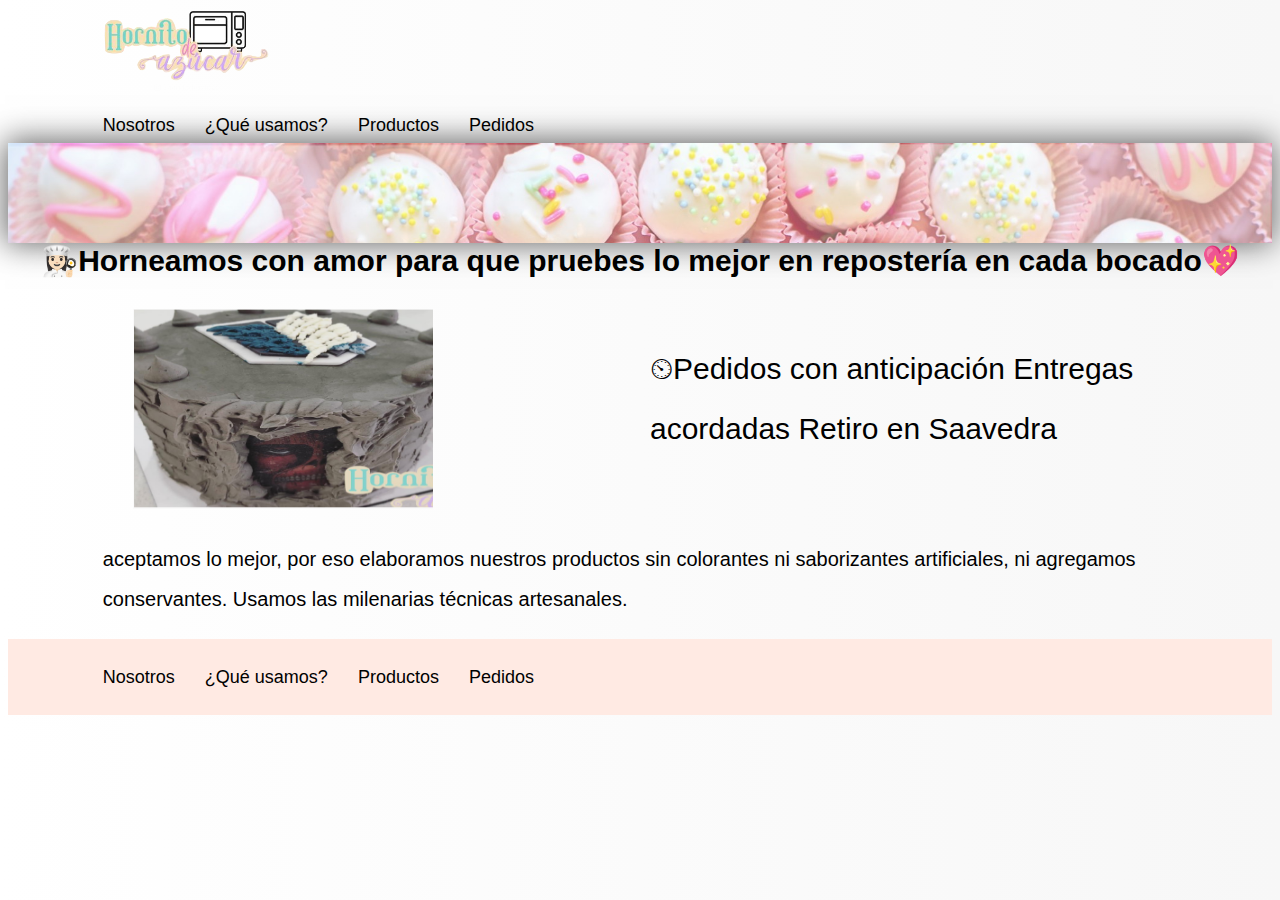
<file: index.html>
<!DOCTYPE html>
<html lang="es">
<head>
    <meta charset="UTF-8">
    <meta http-equiv="X-UA-Compatible" content="IE=edge">
    <meta name="viewport" content="width=device-width, initial-scale=1.0">
    <meta name="description" content="Hornito de azúcar es una panadería familiar con productos de excelente precio y una calidad increible">
    <meta name="keywords" content="panaderia, tortas, facturas, pan, galletitas, harina, saavedra, donas, medialunas, pasteleria, pedidos, cumpleaños, fiestas, sabor">
    <title>Document</title>
    <link href="https://cdn.jsdelivr.net/npm/bootstrap@5.0.2/dist/css/bootstrap.min.css" rel="stylesheet" integrity="sha384-EVSTQN3/azprG1Anm3QDgpJLIm9Nao0Yz1ztcQTwFspd3yD65VohhpuuCOmLASjC" crossorigin="anonymous">
    <link
    rel="stylesheet"
    href="https://cdnjs.cloudflare.com/ajax/libs/animate.css/4.1.1/animate.min.css"
  />
  <link rel="stylesheet" href="https://cdnjs.cloudflare.com/ajax/libs/font-awesome/6.2.0/css/all.min.css" integrity="sha512-xh6O/CkQoPOWDdYTDqeRdPCVd1SpvCA9XXcUnZS2FmJNp1coAFzvtCN9BmamE+4aHK8yyUHUSCcJHgXloTyT2A==" crossorigin="anonymous" referrerpolicy="no-referrer" />
    <link rel="stylesheet" href="./sass/style.css">
</head>
<body>

  <header>
    <div class="contenedor col-md-3">
      <div>
        <a href="index.html"><img src="./img/Logo.png" alt="Logo" class="animate__flash"></a>
          <nav class="navegacion col-lg-10">
            <a href="./html/nosotros.html" class="navegacion_links animate__flash">Nosotros</a>
            <a href="./html/queusamos.html" class="navegacion_links">¿Qué usamos?</a>
            <a href="./html/productos.html" class="navegacion_links">Productos</a>
            <a href="./html/pedidos.html" class="navegacion_links">Pedidos</a>
          </nav>
      </div>
  </header>

  <div class="banner contenedor"></div>
    <section class="eslogan">
        <h3 class="texto-eslogan no-margin no-padding centrar-texto ">👩🏻‍🍳Horneamos con amor para que pruebes lo mejor en repostería en cada bocado💖 </h3>
        <h3 class="texto-eslogan no-margin no-padding centrar-texto"></h3>
    </section>

    <section class="contenedor col-lg-10">
      <div class="contenido-principal col-lg-10">
          <img class="imagenes" src="./img/torta6.PNG" alt="Torta">
          <p class="texto agrandar-texto">
          ⏲Pedidos con anticipación Entregas acordadas Retiro en Saavedra
          </p>
      </div>
          
          <div class="texto">
            <p>aceptamos lo mejor, por eso elaboramos nuestros productos sin colorantes ni saborizantes artificiales, ni agregamos conservantes. Usamos las milenarias técnicas artesanales.</p>
          </div>
  </section>

    <footer class="footer">
      <div class="contenedor">
          <div class="barra">
              <nav class="navegacion">
                  <a href="nosotros.html" class="navegacion_links">Nosotros</a>
                  <a href="queusamos.html" class="navegacion_links">¿Qué usamos?</a>
                  <a href="productos.html" class="navegacion_links">Productos</a>
                  <a href="pedidos.html" class="navegacion_links">Pedidos</a>
                  <a href="https://www.instagram.com/hornitodeazucar/" class="insta"><i class="fa-brands fa-instagram"></i></a>
              </nav>
          </div>
      </div>
    </footer>
    
</body>
<script src="js/wow.min.js"></script>
              <script>
              new WOW().init();
              </script>

</html>
</file>
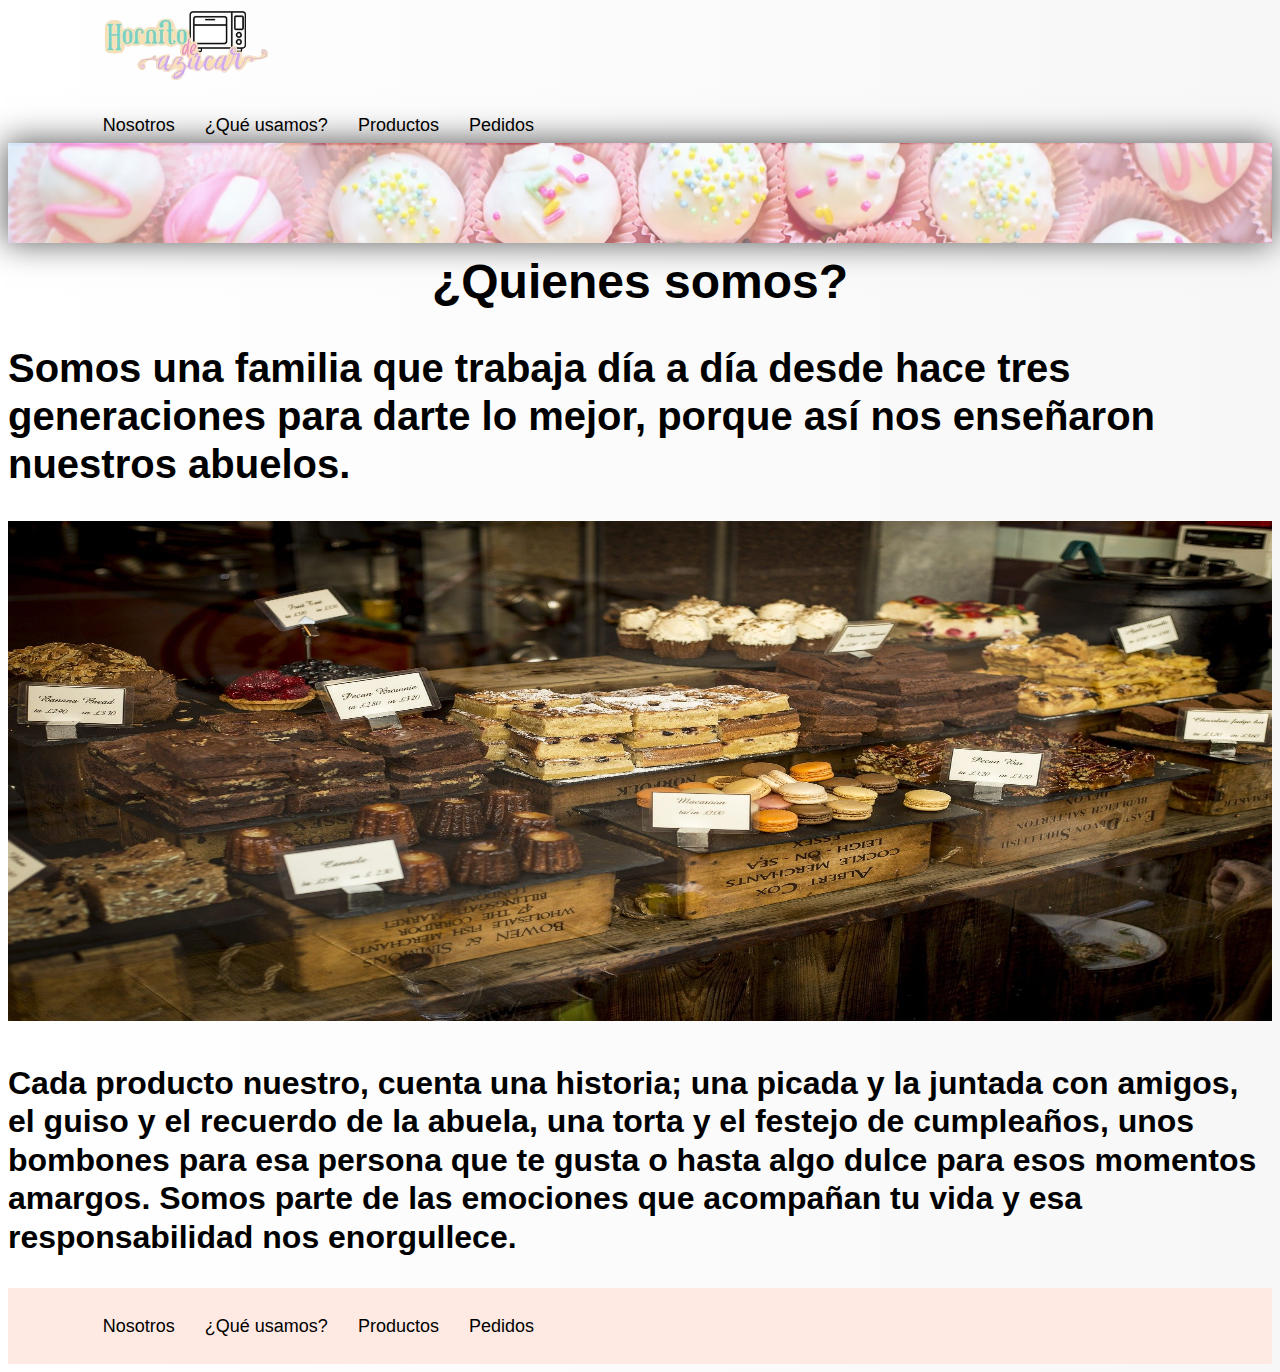
<file: html/nosotros.html>
<!DOCTYPE html>
<html lang="es">
<head>
    <meta charset="UTF-8">
    <meta http-equiv="X-UA-Compatible" content="IE=edge">
    <meta name="viewport" content="width=device-width, initial-scale=1.0">
    <meta name="description" content="Hornito de azúcar es una panadería familiar que dia a dia da lo mejor de si para darte lo mejor">
    <meta name="keywords" content="panaderia, tortas, facturas, pan, galletitas, harina, saavedra, familiar, fiestas, sabor, calidad">
    <title>Document</title>
    <link href="https://cdn.jsdelivr.net/npm/bootstrap@5.0.2/dist/css/bootstrap.min.css" rel="stylesheet" integrity="sha384-EVSTQN3/azprG1Anm3QDgpJLIm9Nao0Yz1ztcQTwFspd3yD65VohhpuuCOmLASjC" crossorigin="anonymous">
    <link
    rel="stylesheet"
    href="https://cdnjs.cloudflare.com/ajax/libs/animate.css/4.1.1/animate.min.css"
  />
  <link rel="stylesheet" href="https://cdnjs.cloudflare.com/ajax/libs/font-awesome/6.2.0/css/all.min.css" integrity="sha512-xh6O/CkQoPOWDdYTDqeRdPCVd1SpvCA9XXcUnZS2FmJNp1coAFzvtCN9BmamE+4aHK8yyUHUSCcJHgXloTyT2A==" crossorigin="anonymous" referrerpolicy="no-referrer" />
  <link rel="stylesheet" href="../sass/style.css">
</head>
<body>

  <header>
    <div class="contenedor">
      <div>
        <a href="../index.html"><img src="../img/Logo.png" alt="Logo" ></a>
          <nav class="navegacion">
            <a href="../html/nosotros.html" class="navegacion_links">Nosotros</a>
            <a href="../html/queusamos.html" class="navegacion_links">¿Qué usamos?</a>
            <a href="../html/productos.html" class="navegacion_links">Productos</a>
            <a href="../html/pedidos.html" class="navegacion_links">Pedidos</a>
          </nav>
      </div>
  </header>

  <div class="banner contenedor"></div>
    <section>

      <h1 class="centrar-texto margin1">¿Quienes somos?</h1>
    
      <h2>Somos una familia que trabaja día a día desde hace tres generaciones para darte lo mejor, porque así nos enseñaron nuestros abuelos.</h2>

      <img src="../img/desserts-g6f3ab60dc_1920.jpg" alt="" class="imagen">

      <h3>Cada producto nuestro, cuenta una historia; una picada y la juntada con amigos, el guiso y el recuerdo de la abuela, una torta y el festejo de cumpleaños, unos bombones para esa persona que te gusta o hasta algo dulce para esos momentos amargos. Somos parte de las emociones que acompañan tu vida y esa responsabilidad nos enorgullece.</h3>

    </section>

    <footer class="footer">
        <div class="contenedor">
            <div class="barra">
                <nav class="navegacion">
                    <a href="../html/nosotros.html" class="navegacion_links">Nosotros</a>
                    <a href="../html/queusamos.html" class="navegacion_links">¿Qué usamos?</a>
                    <a href="../html/productos.html" class="navegacion_links">Productos</a>
                    <a href="../html/pedidos.html" class="navegacion_links">Pedidos</a>
                    <a href="https://www.instagram.com/hornitodeazucar/" class="insta"><i class="fa-brands fa-instagram"></i></a>
                </nav>
            </div>
        </div>
    </footer>
    
</body>
<script src="../js/wow.min.js"></script>
              <script>
              new WOW().init();
              </script>

</html>
</file>
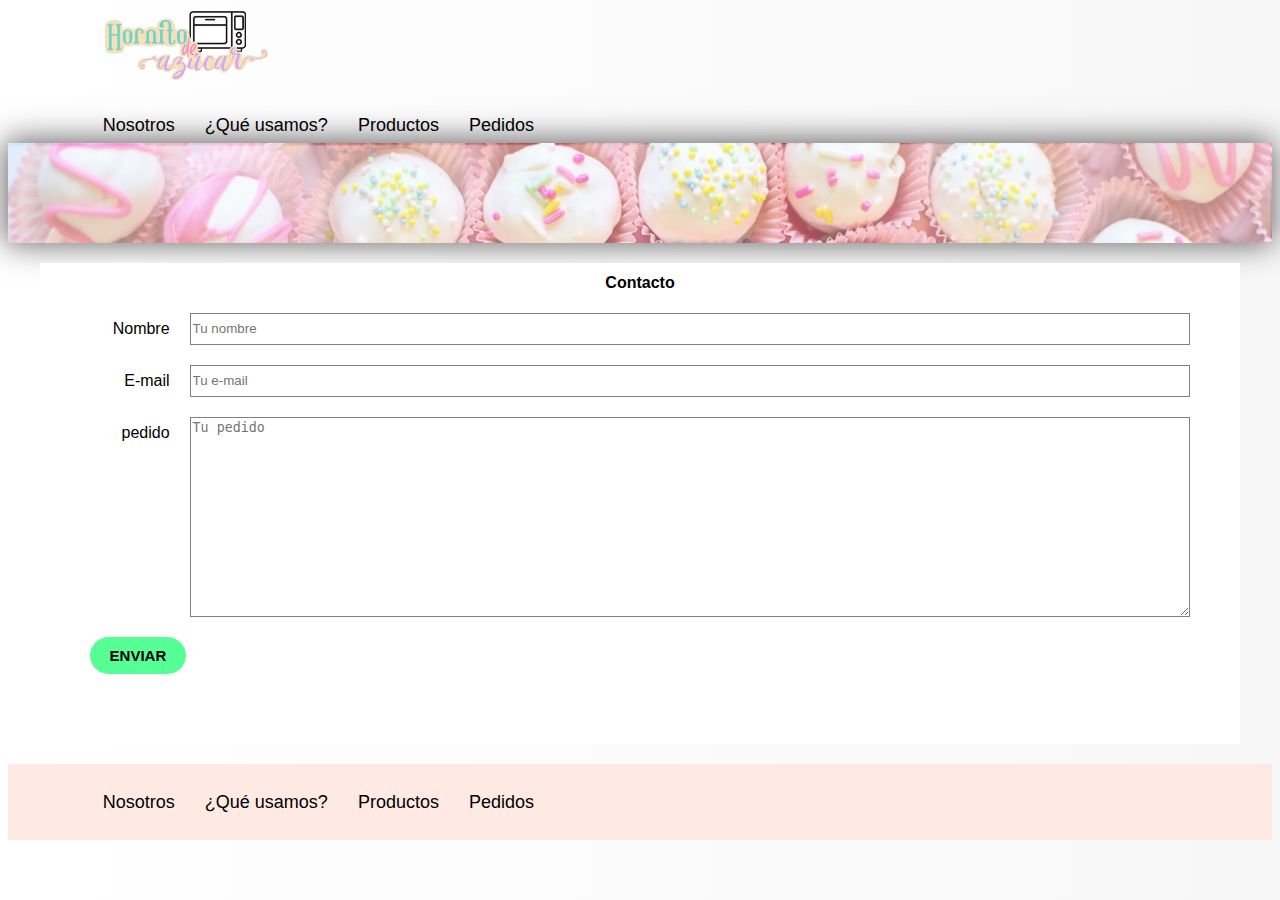
<file: html/pedidos.html>
<!DOCTYPE html>
<html lang="es">
<head>
    <meta charset="UTF-8">
    <meta http-equiv="X-UA-Compatible" content="IE=edge">
    <meta name="viewport" content="width=device-width, initial-scale=1.0">
    <meta name="description" content="Hornito de azúcar , no te olvides de realizar tu pedido, lso retiros en persona son solo por la zona de Saavedra">
    <meta name="keywords" content="panaderia, tortas, facturas, pan, galletitas, harina, saavedra, donas, envios, retiros, pedidos, cumpleaños, fiestas, sabor">
    <title>Document</title>
    <link href="https://cdn.jsdelivr.net/npm/bootstrap@5.0.2/dist/css/bootstrap.min.css" rel="stylesheet" integrity="sha384-EVSTQN3/azprG1Anm3QDgpJLIm9Nao0Yz1ztcQTwFspd3yD65VohhpuuCOmLASjC" crossorigin="anonymous">
    <link
    rel="stylesheet"
    href="https://cdnjs.cloudflare.com/ajax/libs/animate.css/4.1.1/animate.min.css"
/>
<link rel="stylesheet" href="https://cdnjs.cloudflare.com/ajax/libs/font-awesome/6.2.0/css/all.min.css" integrity="sha512-xh6O/CkQoPOWDdYTDqeRdPCVd1SpvCA9XXcUnZS2FmJNp1coAFzvtCN9BmamE+4aHK8yyUHUSCcJHgXloTyT2A==" crossorigin="anonymous" referrerpolicy="no-referrer" />
<link rel="stylesheet" href="../sass/style.css">
</head>
<body>

    <header>
        <div class="contenedor col-md-10">
            <a href="../index.html"><img src="../img/Logo.png" alt="Logo"></a>
            <nav class="navegacion col-md-10">
                <a href="../html/nosotros.html" class="navegacion_links">Nosotros</a>
                <a href="../html/queusamos.html" class="navegacion_links">¿Qué usamos?</a>
                <a href="../html/productos.html" class="navegacion_links">Productos</a>
                <a href="../html/pedidos.html" class="navegacion_links">Pedidos</a>
            </nav>
        </div>
    </header>

<div class="banner contenedor"></div>
    <section>
        <H1 class="centrar-texto contacto">Contacto</H1>

        <form class="formulario col-md-3">
            <div class="campo">
                <label class="campo__label" for="nombre">Nombre</label>
                <input class="campo__field" type="text" placeholder="Tu nombre" id="nombre">
            </div>
            <div class="campo">
                <label class="campo__label" for="email">E-mail</label>
                <input class="campo__field" type="email" placeholder="Tu e-mail" id="email">
            </div>
            <div class="campo">
                <label class="campo__label" for="mensaje">pedido</label>
                <textarea class="campo__field campo__field--textarea" id="mensaje" placeholder="Tu pedido"></textarea>
            </div>
            <div class="campo">
                <input type="submit" value="Enviar" class="boton boton--primario">
            </div>
            
        </form>
    </section>
    
    <footer class="footer">
        <div class="contenedor">
            <div class="barra">
                <nav class="navegacion">
                    <a href="../html/nosotros.html" class="navegacion_links">Nosotros</a>
                    <a href="../html/queusamos.html" class="navegacion_links">¿Qué usamos?</a>
                    <a href="../html/productos.html" class="navegacion_links">Productos</a>
                    <a href="../html/pedidos.html" class="navegacion_links">Pedidos</a>
                    <a href="https://www.instagram.com/hornitodeazucar/" class="insta"><i class="fa-brands fa-instagram"></i></a>
                </nav>
            </div>
        </div>
    </footer>

</body>
<script src="../js/wow.min.js"></script>
              <script>
              new WOW().init();
              </script>

</html>
</file>
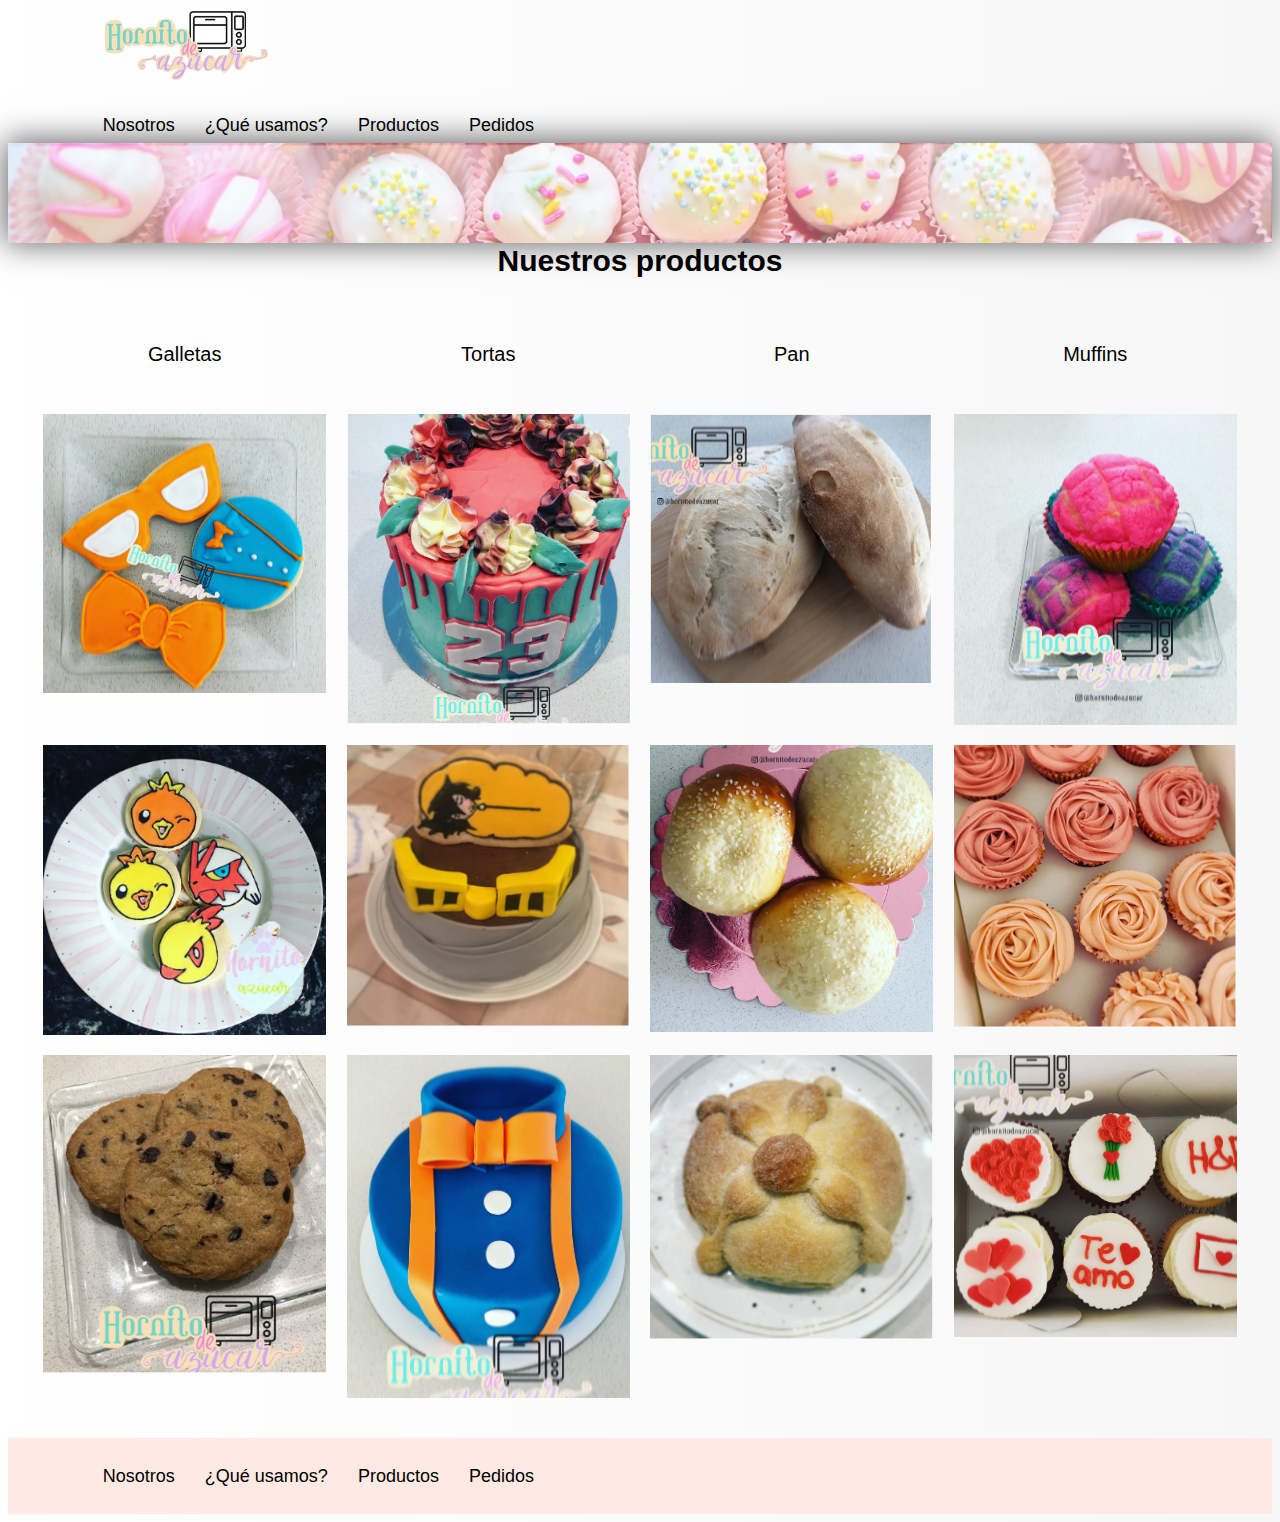
<file: html/productos.html>
<!DOCTYPE html>
<html lang="es">
<head>
    <meta charset="UTF-8">
    <meta http-equiv="X-UA-Compatible" content="IE=edge">
    <meta name="viewport" content="width=device-width, initial-scale=1.0">
    <meta name="description" content="Hornito de azúcar es una panadería familiar con productos de excelente una calidad increible y con mucho amor">
    <meta name="keywords" content="panaderia, tortas, facturas, pan, galletitas, harina, saavedra, donas, medialunas, pasteleria, pedidos, cumpleaños, fiestas, sabor">
    <title>Document</title>
    <link href="https://cdn.jsdelivr.net/npm/bootstrap@5.0.2/dist/css/bootstrap.min.css" rel="stylesheet" integrity="sha384-EVSTQN3/azprG1Anm3QDgpJLIm9Nao0Yz1ztcQTwFspd3yD65VohhpuuCOmLASjC" crossorigin="anonymous">
    <link
    rel="stylesheet"
    href="https://cdnjs.cloudflare.com/ajax/libs/animate.css/4.1.1/animate.min.css"
/>
<link rel="stylesheet" href="https://cdnjs.cloudflare.com/ajax/libs/font-awesome/6.2.0/css/all.min.css" integrity="sha512-xh6O/CkQoPOWDdYTDqeRdPCVd1SpvCA9XXcUnZS2FmJNp1coAFzvtCN9BmamE+4aHK8yyUHUSCcJHgXloTyT2A==" crossorigin="anonymous" referrerpolicy="no-referrer" />
<link rel="stylesheet" href="../sass/style.css">
</head>
<body>

    <header>
        <div class="contenedor">
            <a href="../index.html"><img src="../img/Logo.png" alt="Logo"></a>
            <nav class="navegacion">
                <a href="../html/nosotros.html" class="navegacion_links">Nosotros</a>
                <a href="../html/queusamos.html" class="navegacion_links">¿Qué usamos?</a>
                <a href="../html/productos.html" class="navegacion_links">Productos</a>
                <a href="../html/pedidos.html" class="navegacion_links">Pedidos</a>
            </nav>
        </div>
    </header>

<div class="banner contenedor"></div>
<h1 class="texto-eslogan no-margin no-padding centrar-texto ">Nuestros productos</h1>
    <section class="productos">
        <P class="centrar-texto">Galletas</P>
        <p class="centrar-texto">Tortas</p>
        <p class="centrar-texto">Pan</p>
        <p class="centrar-texto">Muffins</p>
        <img src="../img/galletitas2.PNG" alt="">
        <img src="../img/torta2.PNG" alt="">
        <img src="../img/pan.PNG" alt="">
        <img src="../img/muffins.PNG" alt="">
        <img src="../img/galletitas3.PNG" alt="">
        <img src="../img/torta3.PNG" alt="">
        <img src="../img/pan2.PNG" alt="">
        <img src="../img/muffins2.PNG" alt="">
        <img src="../img/Galletitas.PNG" alt="">
        <img src="../img/torta5.PNG" alt="">
        <img src="../img/pandemuertos.PNG" alt="">
        <img src="../img/muffins3.PNG" alt="">
    </section>

    <footer class="footer">
        <div class="contenedor">
            <div class="barra">
                <nav class="navegacion">
                    <a href="../html/nosotros.html" class="navegacion_links">Nosotros</a>
                    <a href="../html/queusamos.html" class="navegacion_links">¿Qué usamos?</a>
                    <a href="../html/productos.html" class="navegacion_links">Productos</a>
                    <a href="../html/pedidos.html" class="navegacion_links">Pedidos</a>
                    <a href="https://www.instagram.com/hornitodeazucar/" class="insta"><i class="fa-brands fa-instagram"></i></a>
                </nav>
            </div>
        </div>
    </footer>

</body>
<script src="../js/wow.min.js"></script>
              <script>
              new WOW().init();
              </script>


</html>
</file>
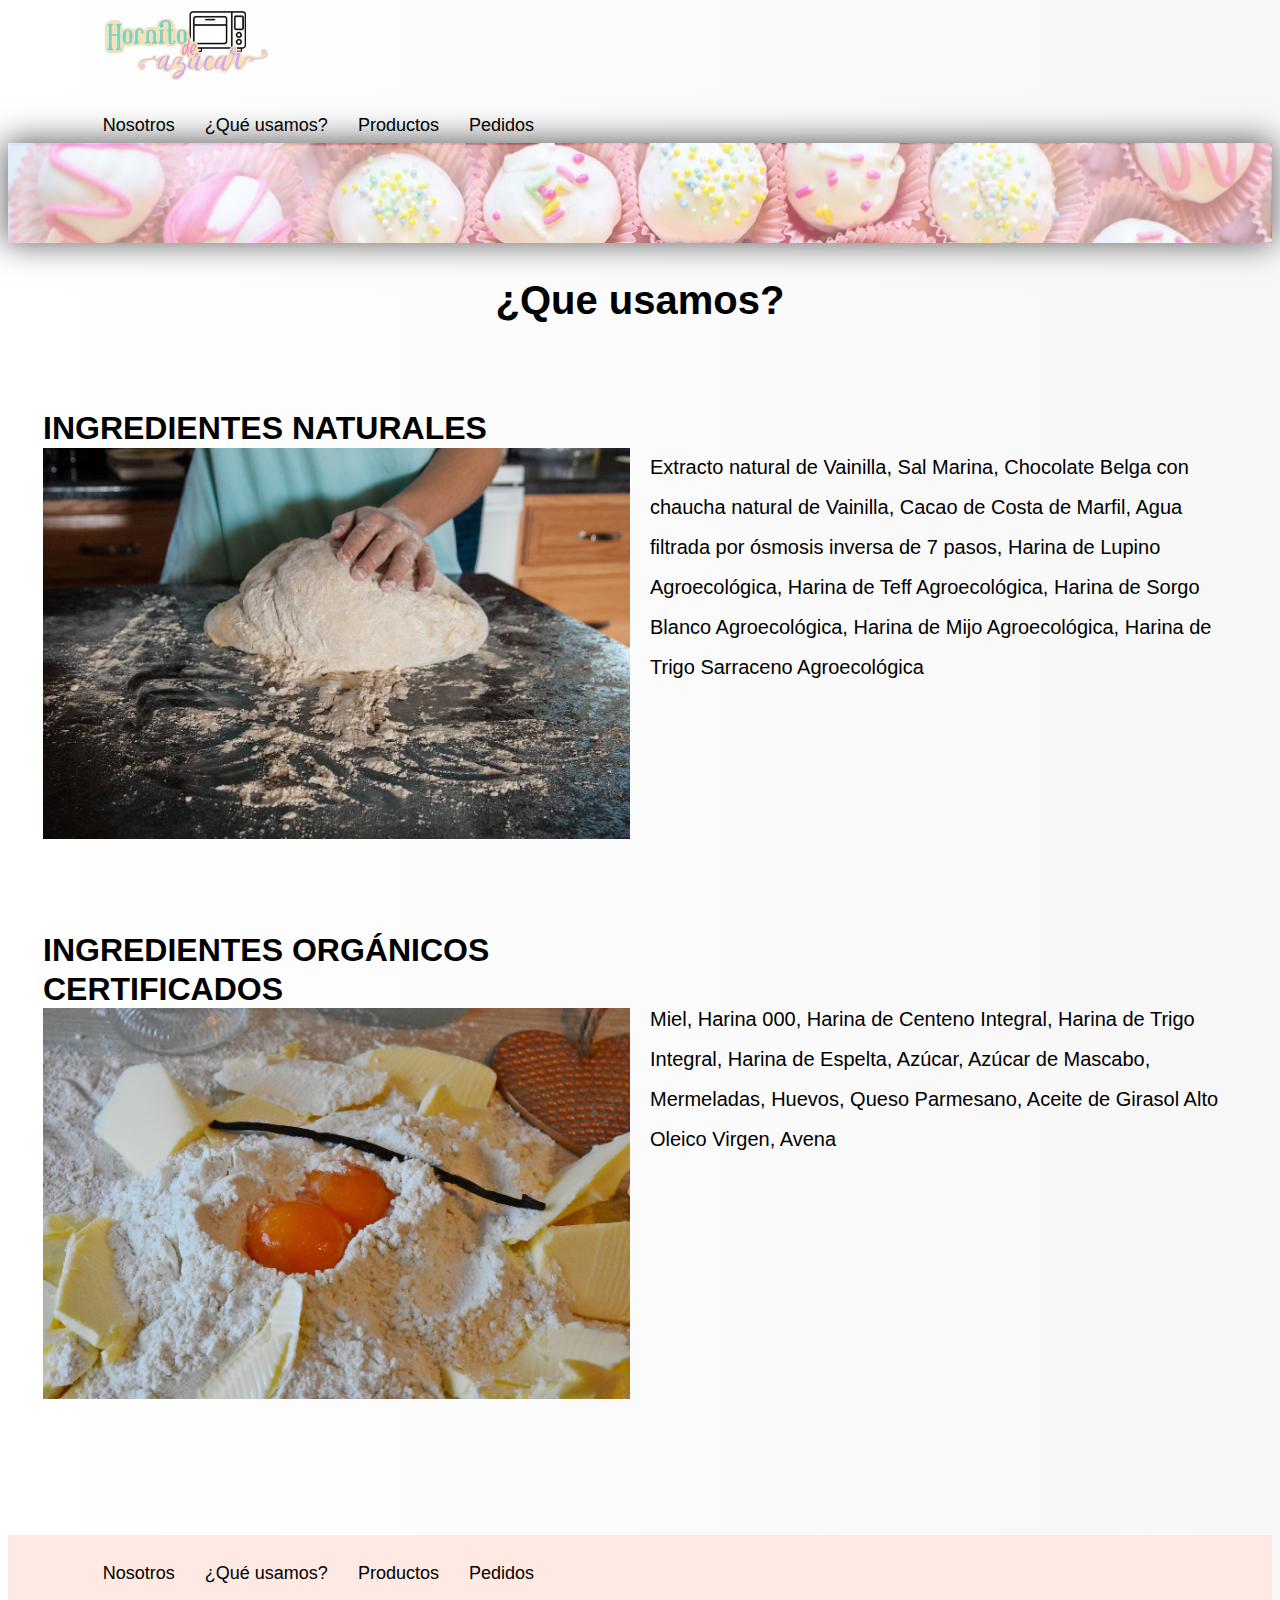
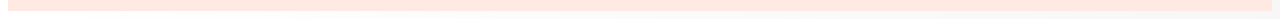
<file: html/queusamos.html>
<!DOCTYPE html>
<html lang="es">
<head>
    <meta charset="UTF-8">
    <meta http-equiv="X-UA-Compatible" content="IE=edge">
    <meta name="viewport" content="width=device-width, initial-scale=1.0">
    <meta name="description" content="Hornito de azúcar es una panadería familiar que utiliza materia prima de excelente calidad">
    <meta name="keywords" content="harinas, matenca, materia prima, calidad, sabor, pasteleria, familiar">
    <title>Document</title>
    <link href="https://cdn.jsdelivr.net/npm/bootstrap@5.0.2/dist/css/bootstrap.min.css" rel="stylesheet" integrity="sha384-EVSTQN3/azprG1Anm3QDgpJLIm9Nao0Yz1ztcQTwFspd3yD65VohhpuuCOmLASjC" crossorigin="anonymous">
    <link
    rel="stylesheet"
    href="https://cdnjs.cloudflare.com/ajax/libs/animate.css/4.1.1/animate.min.css"/>
<link rel="stylesheet" href="https://cdnjs.cloudflare.com/ajax/libs/font-awesome/6.2.0/css/all.min.css" integrity="sha512-xh6O/CkQoPOWDdYTDqeRdPCVd1SpvCA9XXcUnZS2FmJNp1coAFzvtCN9BmamE+4aHK8yyUHUSCcJHgXloTyT2A==" crossorigin="anonymous" referrerpolicy="no-referrer" />
<link rel="stylesheet" href="../sass/style.css">
</head>
<body>

    <header>
        <div class="contenedor">
            <a href="../index.html"><img src="../img/Logo.png" alt="Logo"></a>
            <nav class="navegacion">
                <a href="../html/nosotros.html" class="navegacion_links">Nosotros</a>
                <a href="../html/queusamos.html" class="navegacion_links">¿Qué usamos?</a>
                <a href="../html/productos.html" class="navegacion_links">Productos</a>
                <a href="../html/pedidos.html" class="navegacion_links">Pedidos</a>
            </nav>
        </div>
    </header>

<div class="banner contenedor"></div>
    <section>
        <h2 class=" no-padding centrar-texto">¿Que usamos?</h2>

        <div class="ingredientes">
                <h3>
                    INGREDIENTES NATURALES
                    <img src="../img/bread-g196f885a0_1280.jpg" alt="">
                </h3>
                <p class="padding-arriba"> 
                    Extracto natural de Vainilla,
                    Sal Marina,
                    Chocolate Belga con chaucha natural de Vainilla,
                    Cacao de Costa de Marfil,
                    Agua filtrada por ósmosis inversa de 7 pasos,
                    Harina de Lupino Agroecológica,
                    Harina de Teff Agroecológica,
                    Harina de Sorgo Blanco Agroecológica,
                    Harina de Mijo Agroecológica,
                    Harina de Trigo Sarraceno Agroecológica 
                </p>    
                <h3>
                    INGREDIENTES ORGÁNICOS CERTIFICADOS
                    <img src="../img/flour-gbca312c07_1280.jpg" alt="">
                </h3>
                <p class="padding-arriba marginarriba">Miel,
                    Harina 000,
                    Harina de Centeno Integral,
                    Harina de Trigo Integral,
                    Harina de Espelta,
                    Azúcar,
                    Azúcar de Mascabo,
                    Mermeladas,
                    Huevos,
                    Queso Parmesano,
                    Aceite de Girasol Alto Oleico Virgen,
                    Avena
                </p>
        </div>
        <div class="ingredientes">
            
        </div>
        
    </section>
    
    <footer class="footer">
        <div class="contenedor">
            <div class="barra">
                <nav class="navegacion">
                    <a href="../html/nosotros.html" class="navegacion_links">Nosotros</a>
                    <a href="../html/queusamos.html" class="navegacion_links">¿Qué usamos?</a>
                    <a href="../html/productos.html" class="navegacion_links">Productos</a>
                    <a href="../html/pedidos.html" class="navegacion_links">Pedidos</a>
                    <a href="https://www.instagram.com/hornitodeazucar/" class="insta"><i class="fa-brands fa-instagram"></i></a>
                </nav>
            </div>
        </div>
    </footer>

</body>
<script src="../js/wow.min.js"></script>
              <script>
              new WOW().init();
              </script>


</html>
</file>
<file: sass/style.css>
@charset "UTF-8";
:root {
  --fuenteheading: "PT Sans", sans-serif;
  --fuentreparrafos: "Open Sans", sans-serif;
  --cafe: #784d3c;
  --blanco: #ffffff;
  --blancopastel_: #f0eeeb;
  --negro: #000000;
  --verdepastel: #56ff95;
  --violetapastel: #D587FF;
  --rosapastel: #FF82F7;
  --doradopastel: #ffc349 ;
}

html {
  font-size: 62.5%;
  box-sizing: border-box;
}

/*Box model*/
*, *:before, *:after {
  box-sizing: inherit;
}

body {
  font-size: 1.6rem;
  font-family: var(--fuentreparrafos);
  line-height: 2;
}

/* Globales */
.contenedor {
  width: min(85%, 120rem);
  margin: 0 auto;
}

a {
  text-decoration: none;
}

h1, h2, h3, h4 {
  font-family: var(--fuenteheading);
  line-height: 1.2;
}

h1 {
  font-size: 4.8rem;
}

h2 {
  font-size: 4rem;
}

h3 {
  font-size: 3.2rem;
}

h4 {
  font-size: 2.8rem;
}

p {
  font-size: 2rem;
  font-family: var(--fuentreparrafos);
  font-weight: 500;
}

img {
  max-width: 100%;
}

body {
  background: rgb(247, 247, 247);
  background: linear-gradient(270deg, rgb(247, 247, 247) 0%, rgb(255, 255, 255) 100%);
}

/* Utilidades */
.no-margin {
  margin: 0;
}

.no-padding {
  padding: 0;
}

.padding-arriba {
  padding-top: 5rem;
}

.centrar-texto {
  text-align: center;
}

.margin1 {
  margin: 1rem;
}

.marginarriba {
  margin-top: 5rem;
}

.agrandar-texto {
  font-size: 3rem;
}

/* Navegacion */
.logo__nombre {
  text-decoration: none;
}

.navegacion {
  display: flex;
  flex-direction: row;
  gap: 3rem;
}

.navegacion_links {
  font-size: 1.8rem;
  color: var(--negro);
}

a:hover {
  color: var(--rosapastel);
}

/* Banner */
.banner {
  width: 200rem;
  height: 10rem;
  background-image: url(../img/cake-balls-g26c22f96f_1920.jpg);
  background-size: cover;
  background-repeat: no-repeat;
  margin: auto;
  padding: auto;
  max-width: 100%;
  box-shadow: -1px -1px 30px 2px rgba(0, 0, 0, 0.61);
}

.texto-eslogan {
  font-size: 3rem;
}

/* footer */
.footer {
  background-color: #FFEAE3;
  padding: 2rem 0;
  margin-top: 2rem;
  text-align: center;
}

.barra {
  display: grid;
  grid-template-columns: repeat(2, 1fr);
  gap: 1rem;
}

/* index */
.contenido-principal {
  display: grid;
  grid-template-columns: repeat(2, 1fr);
  gap: 2rem;
  padding: 1rem;
  margin: 2rem;
  font-size: 2rem;
}

/* productos */
.imagenes {
  max-width: 100%;
  width: 30rem;
  height: 20rem;
}

.productos {
  display: grid;
  grid-template-columns: repeat(4, 1fr);
  gap: 2rem;
  padding: 2rem;
  margin: 1.5rem;
}

/* Nosotros */
.imagen {
  max-width: 100%;
  width: 200rem;
  height: 50rem;
}

/* Pedidos */
.contacto {
  padding: 1rem;
  margin-top: 2rem;
  font-size: medium;
}

.formulario {
  background-color: var(--blanco);
  margin: -5rem auto 0 auto;
  width: 95%;
  padding: 5rem;
}

.campo {
  display: flex;
  margin-bottom: 2rem;
  gap: 2rem;
}

.campo__label {
  flex: 0 0 8rem;
  text-align: right;
}

.campo__field {
  flex: 1;
  border: 1px solid grey;
}

.campo__field--textarea {
  height: 20rem;
}

.boton {
  background-color: var(--verdepastel);
  color: var(--negro);
  padding: 1rem 2rem;
  font-size: 1.5rem;
  text-decoration: none;
  text-transform: uppercase;
  font-weight: bold;
  border-radius: 5rem;
  border: none;
}

.boton:hover {
  cursor: pointer;
}

/* ¿Que usamos? */
.ingredientes {
  display: grid;
  grid-template-columns: repeat(2, 1fr);
  gap: 2rem;
  padding: 2rem;
  margin: 1.5rem;
}/*# sourceMappingURL=style.css.map */
</file>
